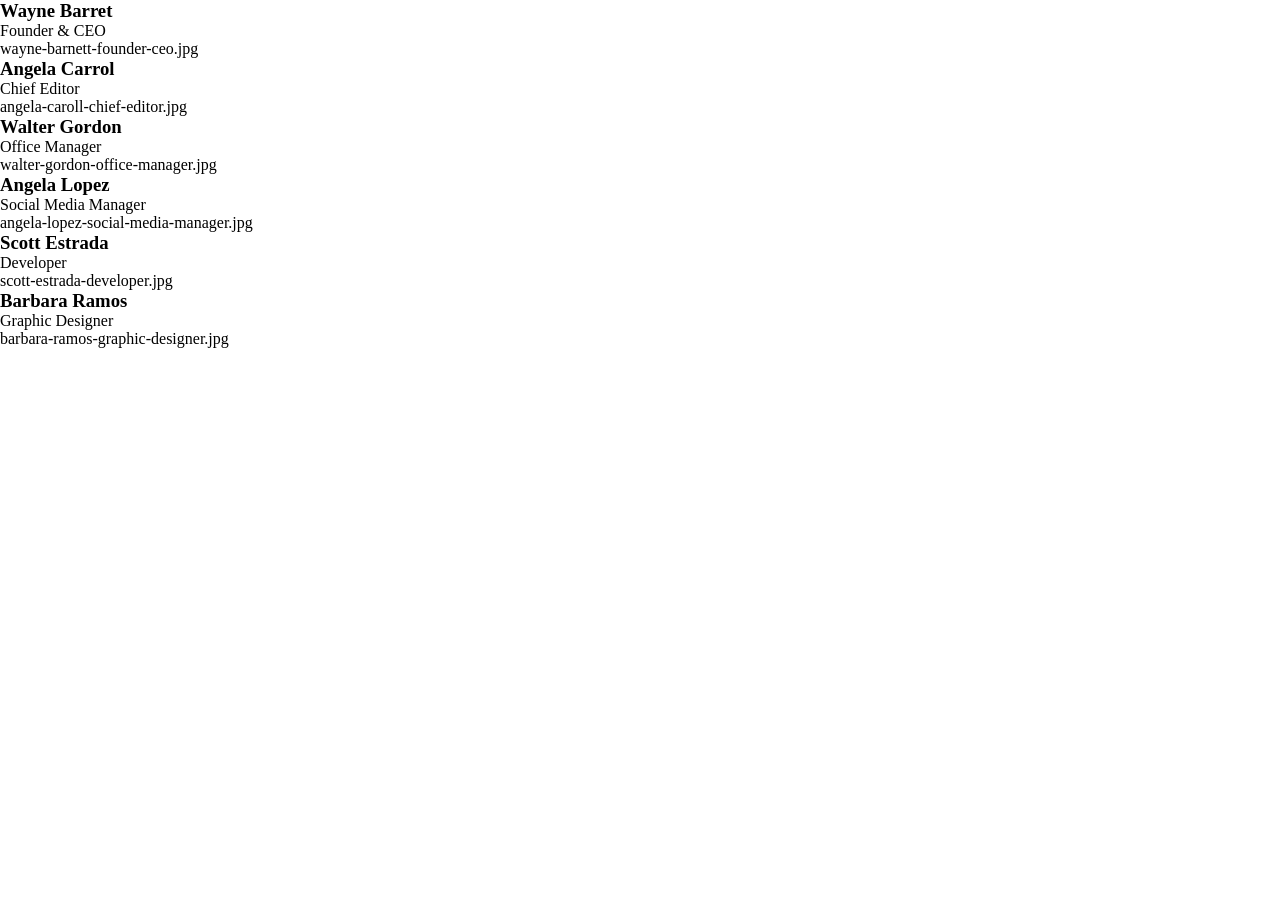
<file: index.html>
<!DOCTYPE html>
<html lang="en">
<head>
    <meta charset="UTF-8">
    <meta name="viewport" content="width=device-width, initial-scale=1.0">
    <link rel="stylesheet" href="css/style.css">
    <title>Our team</title>
</head>
<body>
    
    <ul id="list">
        <!-- <li>
            <h3>Nome</h3>
            <p>Role</p>
            <div>Image</div>
        </li>
        <li>
            <h3>Nome</h3>
            <p>Role</p>
            <div>Image</div>
        </li> -->

    </ul>

    <script type="text/javascript" src="js/script.js"></script>
</body>
</html>
</file>
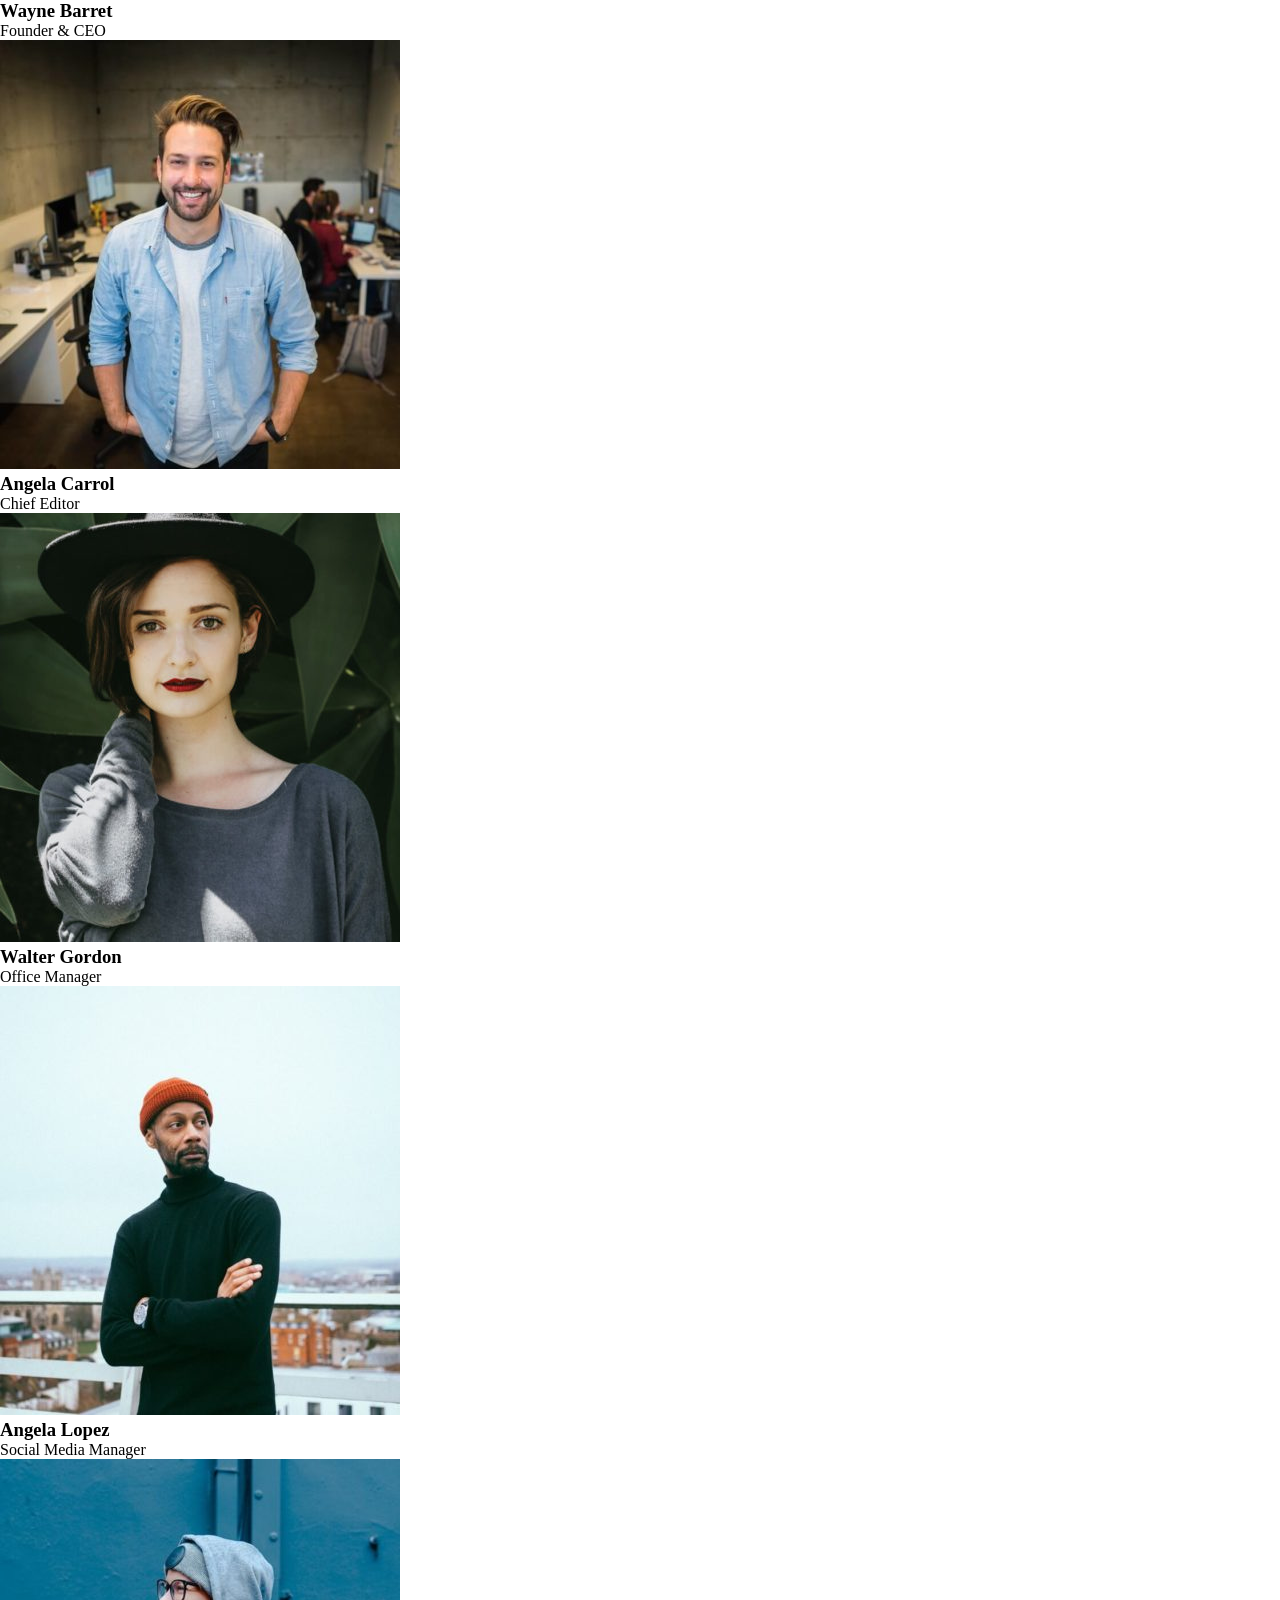
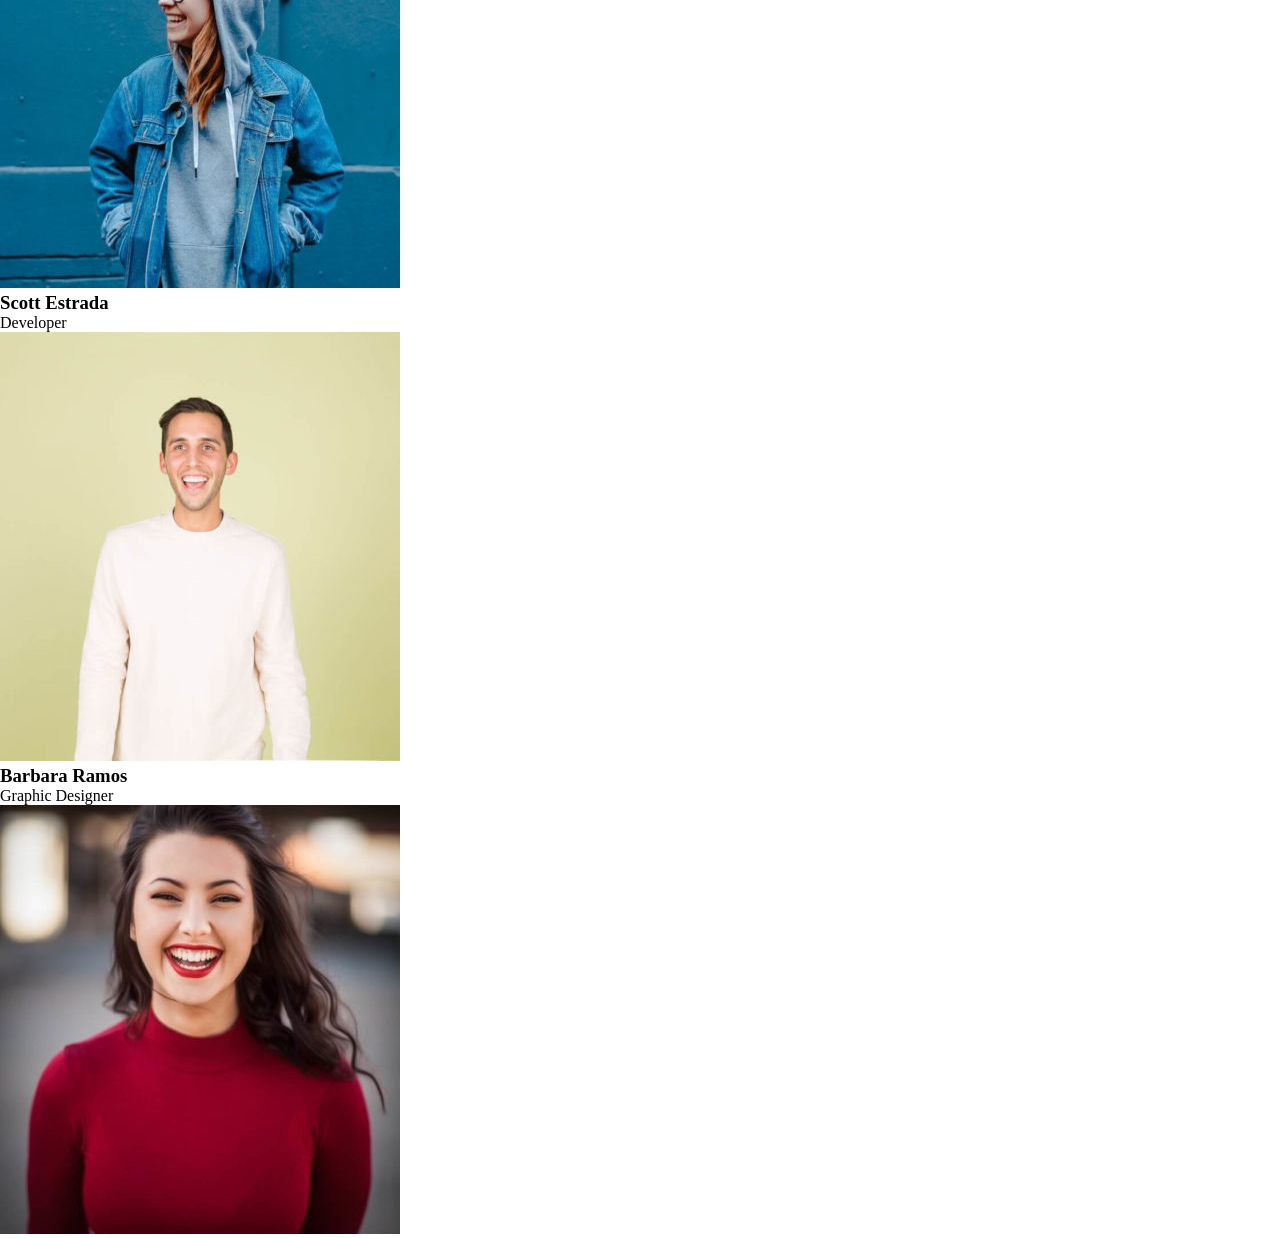
<file: Bonus 1/index.html>
<!DOCTYPE html>
<html lang="en">
<head>
    <meta charset="UTF-8">
    <meta name="viewport" content="width=device-width, initial-scale=1.0">
    <link rel="stylesheet" href="css/style.css">
    <title>Bonus 1 Our team</title>
</head>
<body>
    
    <ul id="list">
        <!-- <li>
            <h3>Nome</h3>
            <p>Role</p>
            <div>Image</div>
        </li>
        <li>
            <h3>Nome</h3>
            <p>Role</p>
            <div>Image</div>
        </li> -->

    </ul>

    <script type="text/javascript" src="js/script.js"></script>
</body>
</html>
</file>
<file: css/style.css>
/* RESET */

* {
    margin: 0;
    padding: 0;
    box-sizing: border-box;

}
</file>
<file: Bonus 1/css/style.css>
/* RESET */

* {
    margin: 0;
    padding: 0;
    box-sizing: border-box;

}
</file>
